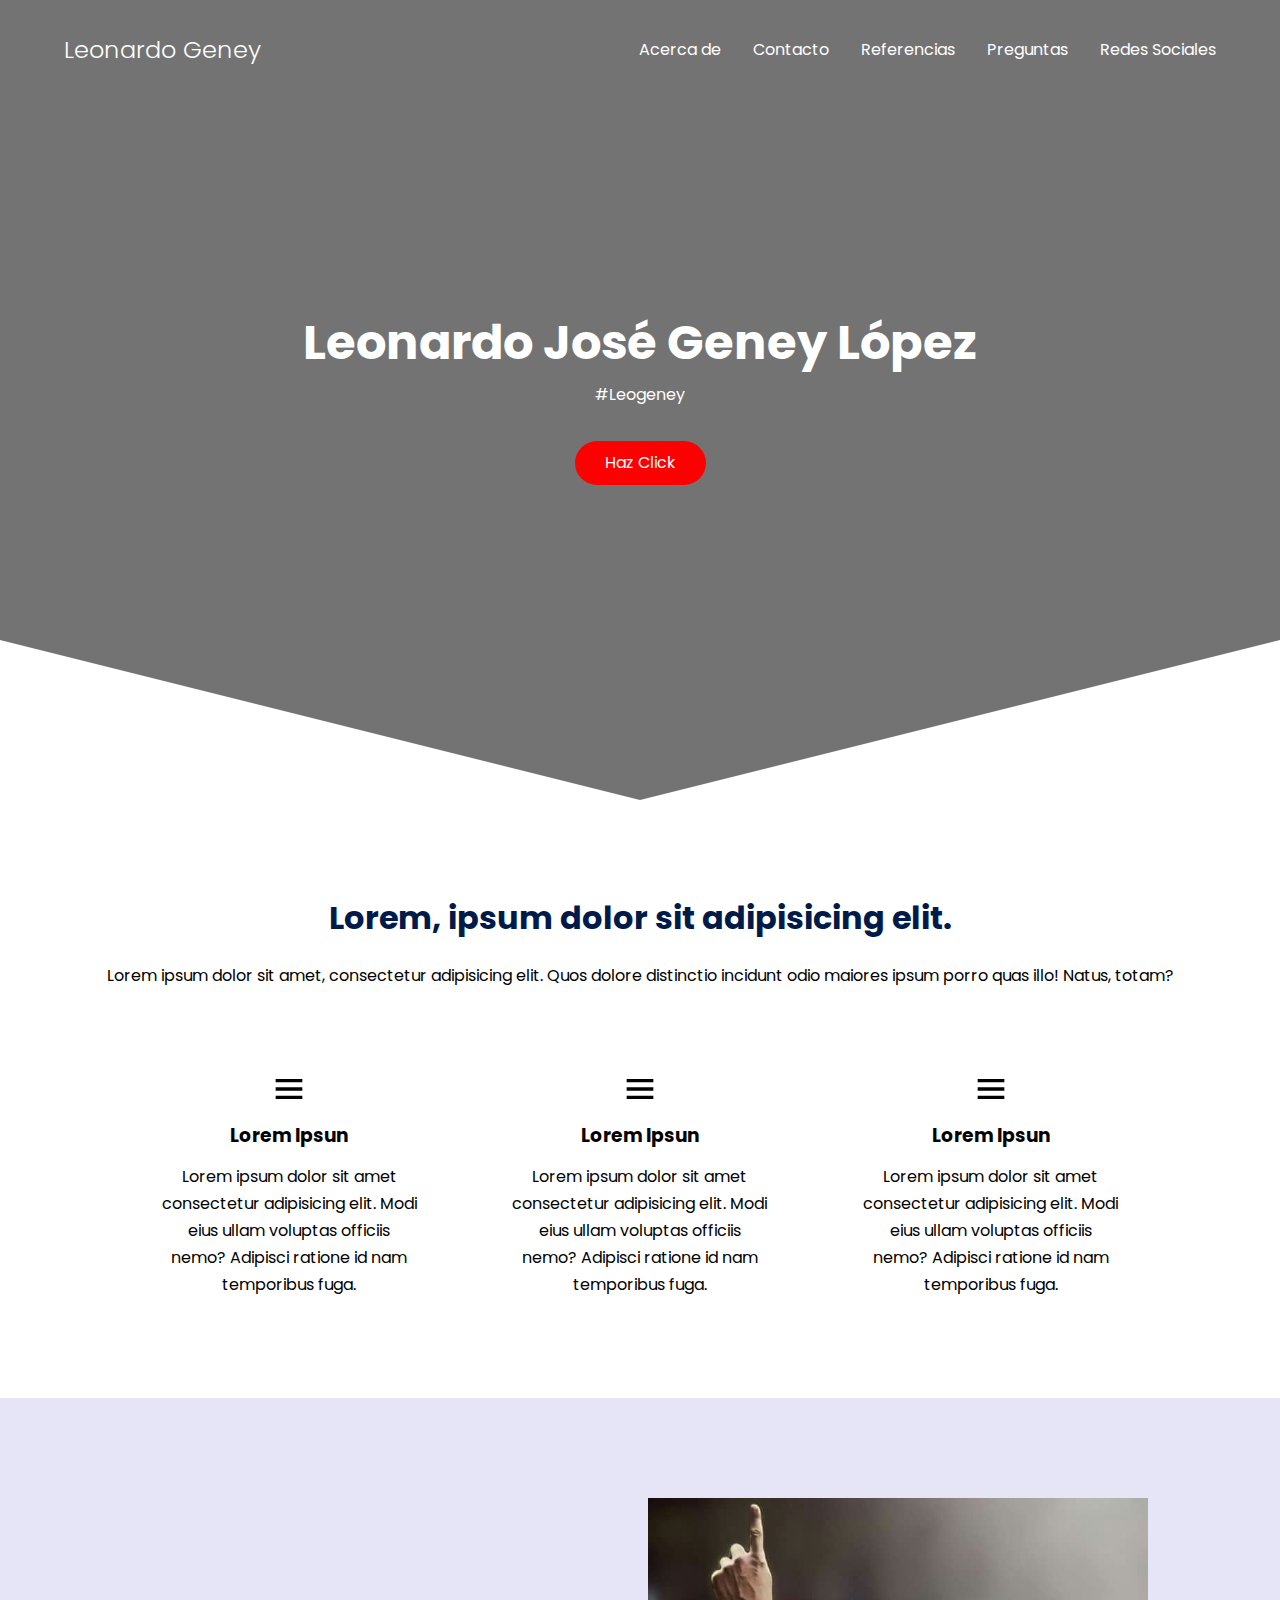
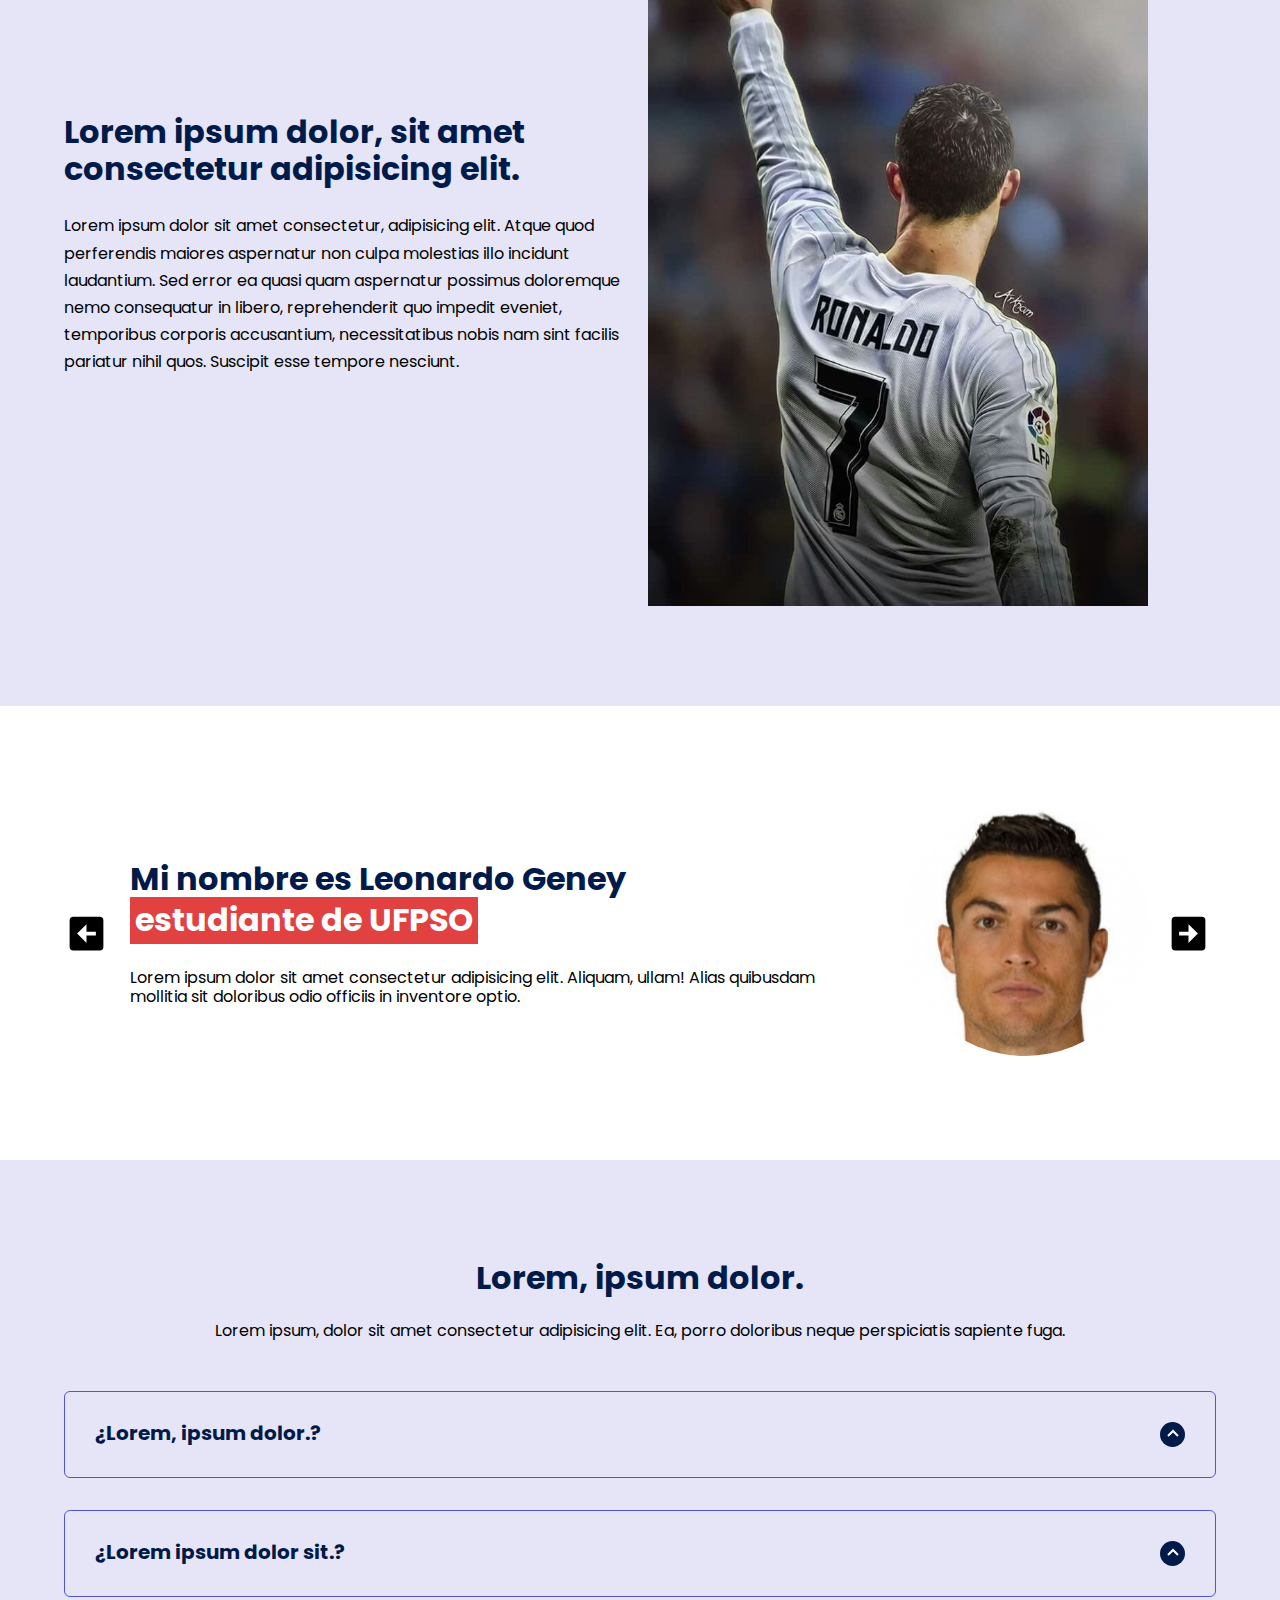
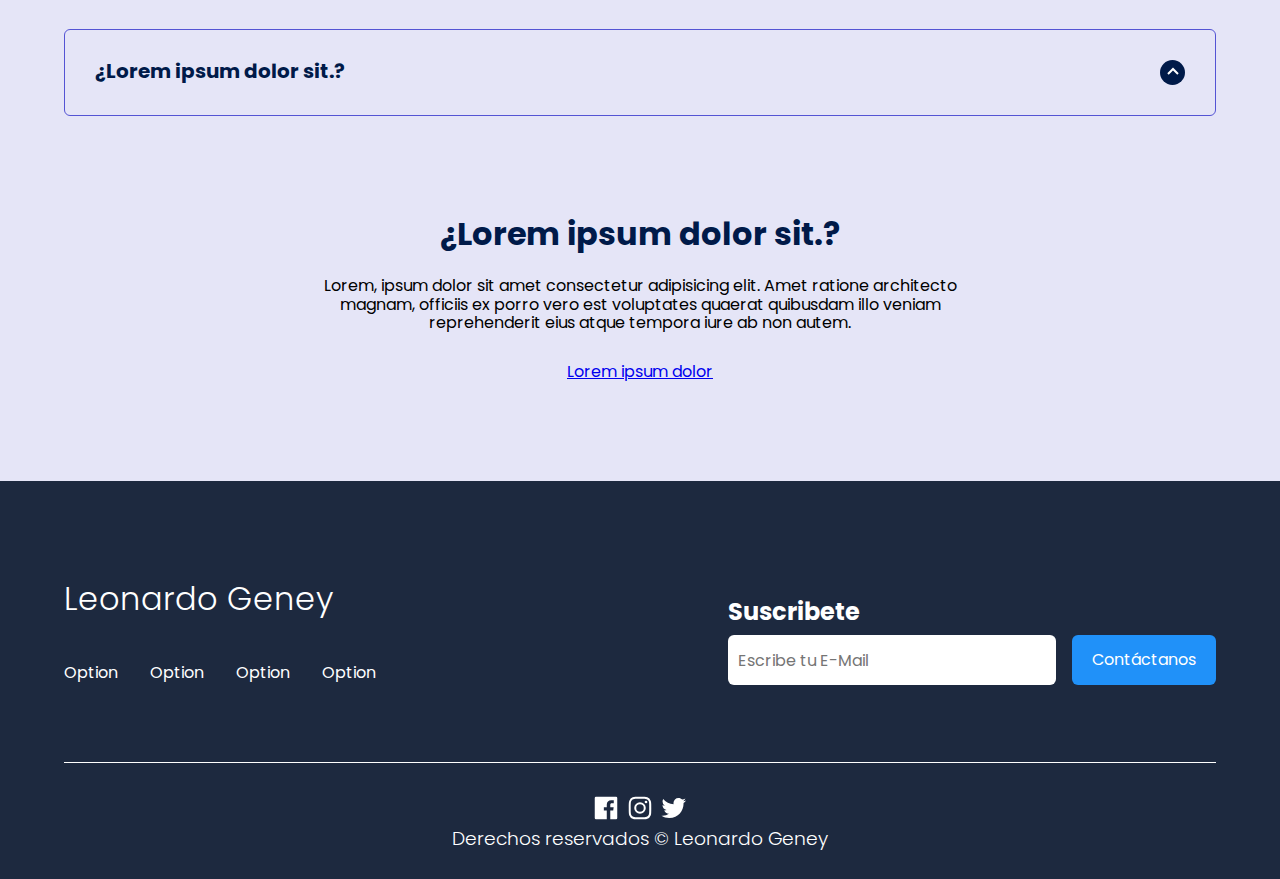
<file: index.html>
<!DOCTYPE html>
<html lang="en">
<head>
    <meta charset="UTF-8">
    <meta http-equiv="X-UA-Compatible" content="IE=edge">
    <meta name="viewport" content="width=device-width, initial-scale=1.0">
    <title>Leonardo Geney</title>
    <link rel="shortcut icon" href="icons/cr7.jpg" type="image/x-icon">
    <link rel="stylesheet" href="css/normalize.css">
    <link rel="stylesheet" href="css/style.css">
</head>
<body>
    <!-- front page -->
    <header class="person">
        <nav class="nav container">
            <div class="nav_logo">
                <h2 class="nav_title">Leonardo Geney</h2>
            </div>
            <!-- ul.nav_link.nav_link_menu>(li.nav_items>a.nav_links{Texto})*4 -->
            <ul class="nav_link nav_link_menu">
                <!-- <li class="nav_items">
                    <a href="#" class="nav_links">Inicio</a>
                </li> -->
                <li class="nav_items">
                    <a href="#about" class="nav_links">Acerca de</a>
                </li>
                <li class="nav_items">
                    <a href="#contact" class="nav_links">Contacto</a>
                </li>
                <li class="nav_items">
                    <a href="#references" class="nav_links">Referencias</a>
                </li>
                <li class="nav_items">
                    <a href="#questions" class="nav_links">Preguntas</a>
                </li>
                <li class="nav_items">
                    <a href="#social_media" class="nav_links">Redes Sociales</a>
                </li>
                <img src="icons/exit.svg" alt="Icon Exit" class="nav_close">
            </ul>
            <div class="nav_menu">
                <img src="icons/menu.svg" alt="Icon Menu" class="nav_img">
            </div>
        </nav>
        <section class="person_container container">
            <h1 class="person_title">Leonardo José Geney López</h1>
            <p class="person_paragraph">#Leogeney</p>
            <a href="#" class="btn">Haz Click</a>
        </section>
    </header>

    <!-- options -->
    <main>
        <section class="container about" id="about">
            <h2 class="subtitle">Lorem, ipsum dolor sit adipisicing elit.</h2>
            <p class="about_paragraph">Lorem ipsum dolor sit amet, consectetur adipisicing elit. Quos dolore distinctio incidunt odio maiores ipsum porro quas illo! Natus, totam?</p>

            <div class="about_main">
                <!-- (article.about_icons>img.about_icon+h3.about_title+p.about_paragraph)*3 -->
                <article class="about_icons">
                    <img src="icons/menu.svg" alt="Icon" class="about_icon">
                    <h3 class="about_title">Lorem Ipsun</h3>
                    <p class="about_paragraph">Lorem ipsum dolor sit amet consectetur adipisicing elit. Modi eius ullam voluptas officiis nemo? Adipisci ratione id nam temporibus fuga.</p>
                </article>
                <article class="about_icons">
                    <img src="icons/menu.svg" alt="Icon" class="about_icon">
                    <h3 class="about_title">Lorem Ipsun</h3>
                    <p class="about_paragraph">Lorem ipsum dolor sit amet consectetur adipisicing elit. Modi eius ullam voluptas officiis nemo? Adipisci ratione id nam temporibus fuga.</p>
                </article>
                <article class="about_icons">
                    <img src="icons/menu.svg" alt="Icon" class="about_icon">
                    <h3 class="about_title">Lorem Ipsun</h3>
                    <p class="about_paragraph">Lorem ipsum dolor sit amet consectetur adipisicing elit. Modi eius ullam voluptas officiis nemo? Adipisci ratione id nam temporibus fuga.</p>
                </article>
            </div>
        </section>
        
        <section class="options" id="contact">
            <div class="options_container container">
                <div class="options_texts">
                    <h2 class="subtitle">Lorem ipsum dolor, sit amet consectetur adipisicing elit.</h2>
                    <p class="options_paragraph">Lorem ipsum dolor sit amet consectetur, adipisicing elit. Atque quod perferendis maiores aspernatur non culpa molestias illo incidunt laudantium. Sed error ea quasi quam aspernatur possimus doloremque nemo consequatur in libero, reprehenderit quo impedit eveniet, temporibus corporis accusantium, necessitatibus nobis nam sint facilis pariatur nihil quos. Suscipit esse tempore nesciunt.</p>
                </div>
                <figure class="options_picture">
                    <img src="images/cr7.jpg" alt="Imagen Options" class="options_img">
                </figure>
            </div>
        </section>

        <section class="testimony" id="references">
            <div class="testimony_container container">
                
                <img src="icons/leftarrow.svg" alt="Icon Flecha" class="testimony_arrow" id="before">                
                
                <section class="testimony_body testimony_body--show" data-id="1">
                    <div class="testimony_texts">
                        <h2 class="subtitle">Mi nombre es Leonardo Geney
                            <span class="testimony_course">estudiante de UFPSO</span>
                        </h2>
                        <p class="testimony__review">Lorem ipsum dolor sit amet consectetur adipisicing elit. Aliquam, ullam! Alias quibusdam mollitia sit doloribus odio officiis in inventore optio.</p>
                    </div>
                    <figure class="testimony_picture">
                        <img src="images/cara1.png" alt="Foto Persona" class="testimony_img">
                    </figure>
                </section>
                
                <section class="testimony_body" data-id="2">
                    <div class="testimony_texts">
                        <h2 class="subtitle">Mi nombre es Leonardo Geney
                            <span class="testimony_course">estudiante de UFPSO</span>
                        </h2>
                        <p>Lorem ipsum dolor sit amet consectetur adipisicing elit. Aliquam, ullam! Alias quibusdam mollitia sit doloribus odio officiis in inventore optio.</p>
                    </div>
                    <figure class="testimony_picture">
                        <img src="images/Messi.jpg" alt="Foto Persona" class="testimony_img">
                    </figure>
                </section>

                <section class="testimony_body" data-id="3">
                    <div class="testimony_texts">
                        <h2 class="subtitle">Mi nombre es Leonardo Geney
                            <span class="testimony_course">estudiante de UFPSO</span>
                        </h2>
                        <p>Lorem ipsum dolor sit amet consectetur adipisicing elit. Aliquam, ullam! Alias quibusdam mollitia sit doloribus odio officiis in inventore optio.</p>
                    </div>
                    <figure class="testimony_picture">
                        <img src="images/cara3.avif" alt="Foto Persona" class="testimony_img">
                    </figure>
                </section>

                <section class="testimony_body" data-id="4">
                    <div class="testimony_texts">
                        <h2 class="subtitle">Mi nombre es Leonardo Geney
                            <span class="testimony_course">estudiante de UFPSO</span>
                        </h2>
                        <p>Lorem ipsum dolor sit amet consectetur adipisicing elit. Aliquam, ullam! Alias quibusdam mollitia sit doloribus odio officiis in inventore optio.</p>
                    </div>
                    <figure class="testimony_picture">
                        <img src="images/cara4.webp" alt="Foto Persona" class="testimony_img">
                    </figure>
                </section>

                <img src="icons/rightarrow.svg" alt="Icon Flecha" class="testimony_arrow" id="next">                

            </div>
        </section>

        <section class="questions" id="questions">
            <div class="container">
                <h2 class="subtitle">Lorem, ipsum dolor.</h2>
                <p class="questions_paragraph">Lorem ipsum, dolor sit amet consectetur adipisicing elit. Ea, porro
                    doloribus neque perspiciatis sapiente fuga.</p>

                <section class="questions_container">
                    <article class="questions_padding">
                        <div class="questions_answer">
                            <h3 class="questions_title">¿Lorem, ipsum dolor.?
                                <span class="questions_arrow">
                                    <img src="icons/arrow.svg" class="questions_img">
                                </span>
                            </h3>

                            <p class="questions_show">Lorem ipsum, dolor sit amet consectetur adipisicing elit. Quos
                                facere, quidem eum id excepturi assumenda explicabo nam accusamus veritatis voluptates
                                eveniet adipisci, dicta nihil nemo modi possimus officiis quam atque? Lorem ipsum, dolor sit
                                amet consectetur adipisicing elit. Quos facere, quidem eum id excepturi assumenda explicabo
                                nam accusamus veritatis voluptates eveniet adipisci, dicta nihil nemo modi possimus officiis
                                quam atque?</p>
                        </div>
                    </article>

                    <article class="questions_padding">
                        <div class="questions_answer">
                            <h3 class="questions_title">¿Lorem ipsum dolor sit.?
                                <span class="questions_arrow">
                                    <img src="icons/arrow.svg" class="questions_img">
                                </span>
                            </h3>

                            <p class="questions_show">Lorem ipsum, dolor sit amet consectetur adipisicing elit. Quos
                                facere, quidem eum id excepturi assumenda explicabo nam accusamus veritatis voluptates
                                eveniet adipisci, dicta nihil nemo modi possimus officiis quam atque? Lorem ipsum, dolor sit
                                amet consectetur adipisicing elit. Quos facere, quidem eum id excepturi assumenda explicabo
                                nam accusamus veritatis voluptates eveniet adipisci, dicta nihil nemo modi possimus officiis
                                quam atque?</p>
                        </div>
                    </article>

                    <article class="questions_padding">
                        <div class="questions_answer">
                            <h3 class="questions_title">¿Lorem ipsum dolor sit.?
                                <span class="questions_arrow">
                                    <img src="icons/arrow.svg" class="questions_img">
                                </span>
                            </h3>

                            <p class="questions_show">Lorem ipsum, dolor sit amet consectetur adipisicing elit. Quos
                                facere, quidem eum id excepturi assumenda explicabo nam accusamus veritatis voluptates
                                eveniet adipisci, dicta nihil nemo modi possimus officiis quam atque? Lorem ipsum, dolor sit
                                amet consectetur adipisicing elit. Quos facere, quidem eum id excepturi assumenda explicabo
                                nam accusamus veritatis voluptates eveniet adipisci, dicta nihil nemo modi possimus officiis
                                quam atque?</p>
                        </div>
                    </article>
                </section>

                <section class="questions_offer">
                    <h2 class="subtitle">¿Lorem ipsum dolor sit.?</h2>
                    <p class="questions_copy">Lorem, ipsum dolor sit amet consectetur adipisicing elit. Amet ratione
                        architecto magnam, officiis ex porro vero est voluptates quaerat quibusdam illo veniam reprehenderit
                        eius atque tempora iure ab non autem.</p>
                    <a href="#" class="cta">Lorem ipsum dolor</a>
                </section>
            </div>
        </section>
    </main>

    <footer class="footer" id="social_media">
        <section class="footer_container container">
            <nav class="nav nav--footer">
                <h2 class="footer_title">Leonardo Geney</h2>
                <ul class="nav_link nav_link--footer">
                    <!-- (li.nav_items>a.nav_links{Option})*4 -->
                    <li class="nav_items">
                        <a href="#" class="nav_links">Option</a>
                    </li>
                    <li class="nav_items">
                        <a href="#" class="nav_links">Option</a>
                    </li>
                    <li class="nav_items">
                        <a href="#" class="nav_links">Option</a>
                    </li>
                    <li class="nav_items">
                        <a href="#" class="nav_links">Option</a>
                    </li>
                </ul>
            </nav>
            <form class="footer_form">
                <h2 class="footer_info">Suscribete</h2>
                <!-- .footer_inputs>input:email.footer_input+input:submit.footer_submit -->
                <div class="footer_inputs">
                    <input type="email" class="footer_input" placeholder="Escribe tu E-Mail">
                    <input type="submit" value="Contáctanos" class="footer_submit">
                </div>
            </form>
        </section>
        <section class="footer_copy container">
            <div class="footer_social">
                <a href="#" class="footer_icon"><img src="icons/facebook.svg" alt="Icon Facebook" class="footer_img"></a>
                <a href="#" class="footer_icon"><img src="icons/instagram.svg" alt="Icon Instagram" class="footer_img"></a>
                <a href="#" class="footer_icon"><img src="icons/twitter.svg" alt="Icon Twitter" class="footer_img"></a>
            </div>
            <h3 class="footer_copyright">Derechos reservados &copy; Leonardo Geney</h3>
        </section>
    </footer>


    <script src="js/slider.js"></script>
    <script src="js/questions.js"></script>
</body>
</html>
</file>
<file: css/style.css>
@import url('https://fonts.googleapis.com/css2?family=Poppins:wght@300;400;600;700&display=swap');

body{
    font-family: 'Poppins', sans-serif;
}

:root{
    --padding-container: 100px 0;
    --color-title: #001a49;
}

/* front page */

.container{
    width: 90%;
    max-width: 1200px;
    margin: 0 auto;
    overflow: hidden;
    padding: var(--padding-container);
}

.person{
    width: 100%;
    height: 100vh;
    min-height: 600px;
    max-height: 800px;
    position: relative;
    display: grid;
    grid-template-rows: 100px 1fr;
    color: #fff;
}

.person::before{
    content: "";
    position: absolute;
    top: 0;
    left: 0;
    width: 100%;
    height: 100%;
    background-image: linear-gradient(180deg, #0000008c 0%, #0000008c 100%), url(https://st1.uvnimg.com/5b/d3/bf4ce0fb41afa8298452d4ca3612/cristiano-ronaldo-portugal-luxemburgo.jpg);
    background-size: cover;
    clip-path: polygon(100% 0, 100% 80%, 50% 100%, 0 80%, 0 0);
    z-index: -1;
}

/* nav */
.nav{
    --padding-container: 0;
    height: 100%;
    display: flex;
    align-items: center;
}

.nav_title{
    font-weight: 300;
}

.nav_link{
    margin-left: auto;
    padding: 0;
    display: grid;
    grid-auto-flow: column;
    grid-auto-columns: max-content;
    gap: 2em;
}

.nav_items{
    list-style: none;
}

.nav_links{
    color: #fff;
    text-decoration: none;
}

.nav_menu{
    margin-left: auto;
    cursor: pointer;
    display: none;
}

.nav_img{
    display: block;
    width: 30px;
}

.nav_close{
    display: var(--show, none);
}

/* person container */

.person_container{
    max-width: 800px;
    --padding-container: 0;
    display: grid;
    grid-auto-rows: max-content;
    align-content: center;
    gap: 1em;
    padding-bottom: 100px;
    text-align: center;
}

.person_title{
    font-size: 3rem;
}

.person_paragraph{
    margin-bottom: 20px;
}

.btn{
    display: inline-block;
    background-color: #ff0000;
    justify-self: center;
    color: #fff;
    text-decoration: none;
    padding: 13px 30px;
    border-radius: 32px;
}

/* about */

.about{
    text-align: center;
}

.subtitle{
    color: var(--color-title);
    font-size: 2rem;
    margin-bottom: 25px;
}

.about_paragraph{
    line-height: 1.7;
}

.about_main{
    padding-top: 80px;
    display: grid;
    width: 90%;
    margin: 0 auto;
    gap: 1em;
    overflow: hidden;
    grid-template-columns: repeat(auto-fit, minmax(260px, auto));
}

.about_icons{
    display: grid;
    gap: 1em;
    justify-items: center;
    width: 260px;
    overflow: hidden;
    margin: 0 auto;
}

.about_icon{
    width: 40px;
}

/* options */

.options{
    background-color: #e5e5f7;
    background-image: linear-gradient(#444cf7 0.5px, transparente 0.5px), radial-gradient(#444cf7 0.5px, #e5e5f7 0.5px);
    background-size: cover;
    background-position: 0 0, 10px 10px;
    overflow: hidden;
}

.options_container{
    display: grid;
    grid-template-columns: 1fr 1fr;
    gap: 1em;
    align-items: center;
}

.options_picture{
    max-width: 500px;
}

.options_paragraph{
    line-height: 1.7;
    margin-bottom: 15px;
}

.options_img{
    width: 100%;
    display: block;
}

/* testimonys */

.testimony{
    background-color: #ffffff;
}

.testimony_container{
    display: grid;
    grid-template-columns: 50px 1fr 50px;
    gap: 1em;
    align-items: center;
}

.testimony_body{
    display: grid;
    grid-template-columns: 1fr max-content;
    justify-content: space-between;
    align-items: center;
    gap: 2em;
    grid-column: 2/3;
    grid-row: 1/2;
    opacity: 0;
    pointer-events: none;
}

.testimony_body--show{
    pointer-events: unset;
    opacity: 1;
    transition: opacity 1.5s ease-in-out;
}

.testimony_img{
    width: 250px;
    height: 250px;
    border-radius: 50%;
    object-fit: cover;
    object-position: 50% 30%;
}

.testimony_texts{
    max-width: 700px;
}

.testimony_course{
    background-color: rgb(225, 65, 65);
    color: #fff;
    display: inline-block;
    padding: 5px;
}

.testimony_arrow{
    width: 90%;
    cursor: pointer;
}

/* Questions */

.questions{
    text-align: center;
    background-color: #e5e5f7;
}

.questions_container{
    display: grid;
    gap: 2em;
    padding-top: 50px;
    padding-bottom: 100px;
}

.questions_padding{
    padding: 0;
    transition: padding .3s;
    border: 1px solid #5454D4;
    border-radius: 6px;
}

.questions_padding--add{
    padding-bottom: 30px;
}

.questions_answer{
    padding: 0 30px 0;
    overflow: hidden;
}

.questions_title{
    text-align: left;
    display: flex;
    font-size: 20px;
    padding: 30px 0 30px;
    cursor: pointer;
    color: var(--color-title);
    justify-content: space-between;
}

.questions_arrow{
    border-radius: 50%;
    background-color: var(--color-title);
    width: 25px;
    height: 25px;
    display: flex;
    justify-content: center;
    align-items: center;
    align-self: flex-end;
    margin-left: 10px;
    transition:  transform .3s;
}

.questions_arrow--rotate{
    transform: rotate(180deg);
}

.questions_show{
    text-align: left;
    height: 0;
    transition: height .3s;
}

.questions_img{
    display: block;
}

.questions_copy{
    width: 60%;
    margin: 0 auto;
    margin-bottom: 30px;
}

/* footer */

.footer {
    background-color: #1d293f;
}

.footer_title{
    font-weight: 300;
    font-size: 2rem;
    margin-bottom: 30px;
}

.footer_title, .footer_info{
    color: #fff;
}

.footer_container{
    display: flex;
    justify-content: space-between;
    align-items: center;
    border-bottom: 1px solid #fff;
    padding-bottom: 60px;
}

.nav--footer{
    padding-bottom: 20px;
    display: grid;
    gap: 1em;
    grid-auto-flow: row;
    height: 100%;
}

.nav_link--footer{
    display: flex;
    margin: 0;
    margin-right: 20px;
    flex-wrap: wrap;    
}

.footer_inputs{
    margin-top: 10px;
    display: flex;
    overflow: hidden;
}

.footer_input{
    background-color: #fff;
    height: 50px;
    display: block;
    padding-left: 10px;
    border-radius: 6px;
    font-size: 1rem;
    outline: none;
    border: none;
    margin-right: 16px;
}

.footer_submit{
    margin-left: auto;
    display: inline-block;
    height: 50px;
    padding: 0 20px;
    background-color: #2091f9;
    border: none;
    font-size: 1rem;
    color: #fff;
    border-radius: 6px;
    cursor: pointer;
}

.footer_copy{
    --padding-container: 30px 0;
    text-align: center;
    color: #fff;
}

.footer_copyright{
    font-weight: 300;
}

.footer_icons{
    margin-bottom: 10px;
}

.footer_img{
    width: 30px;
}
</file>
